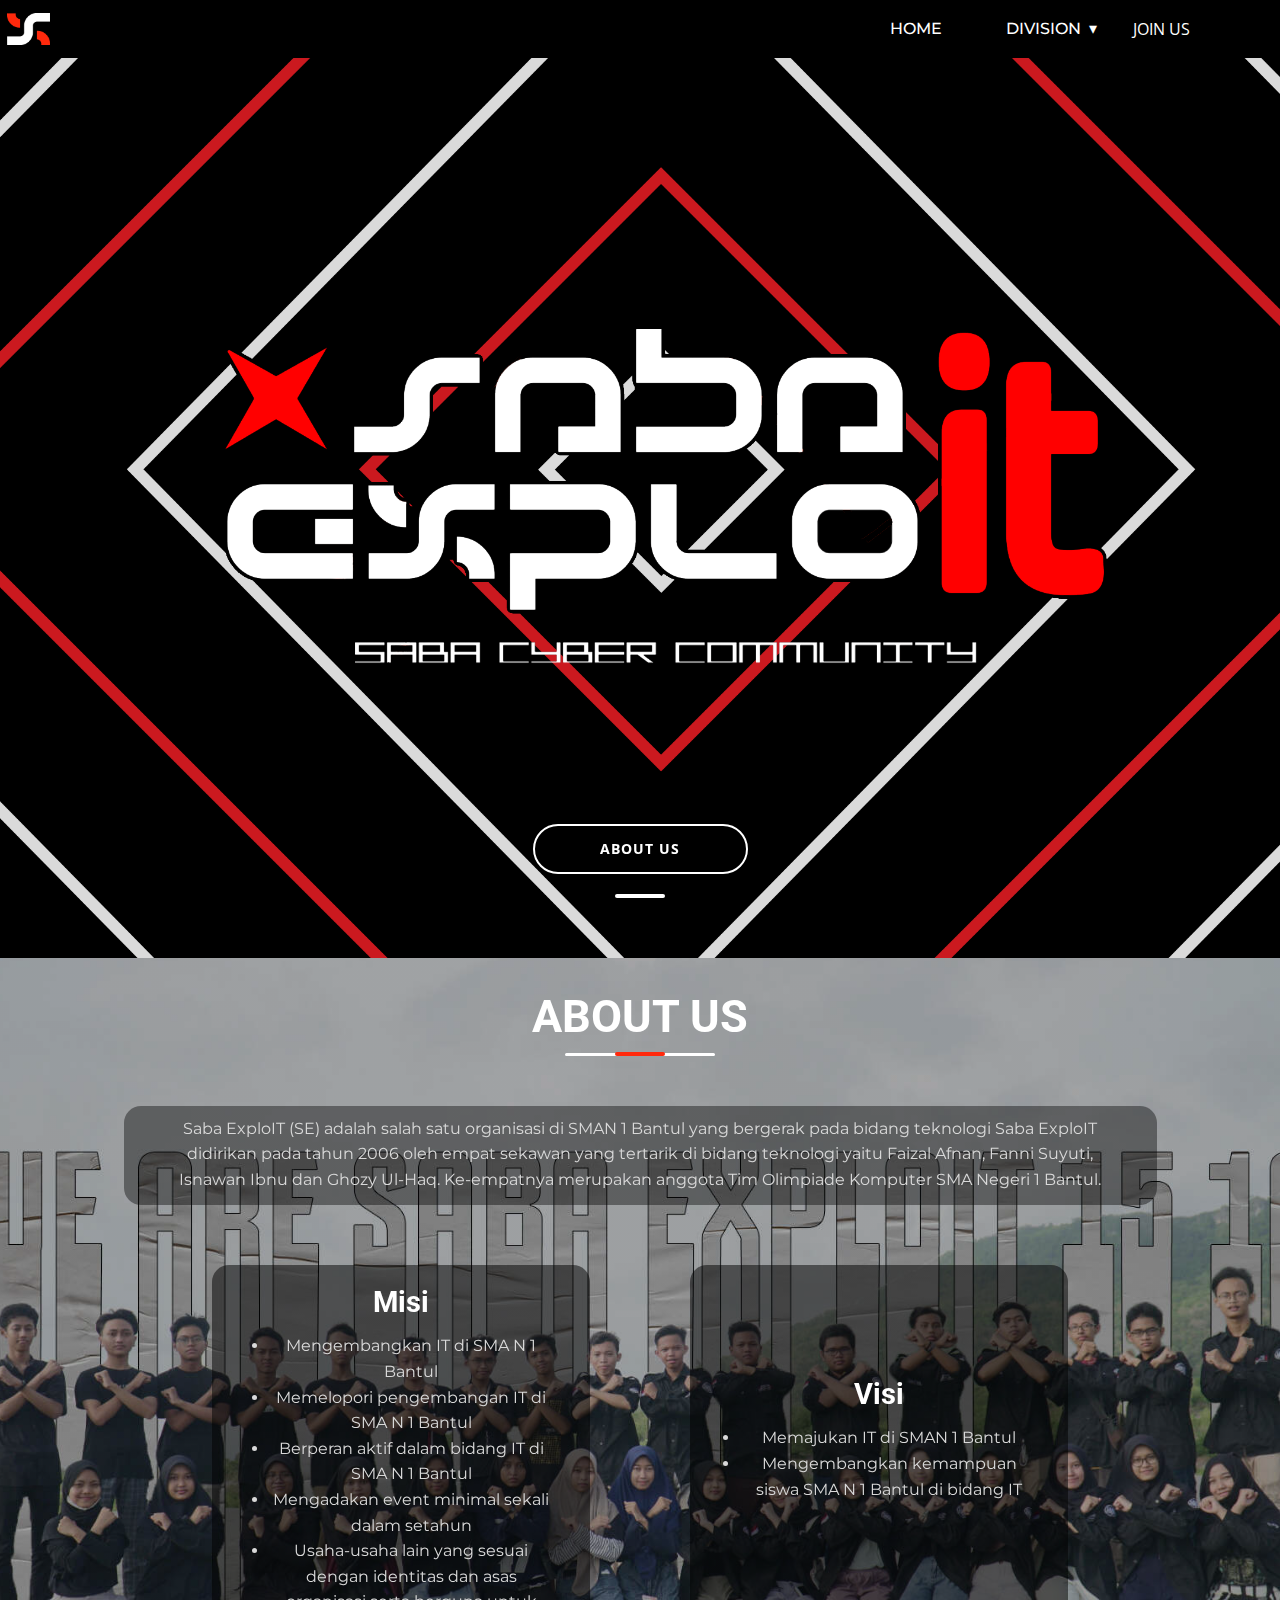
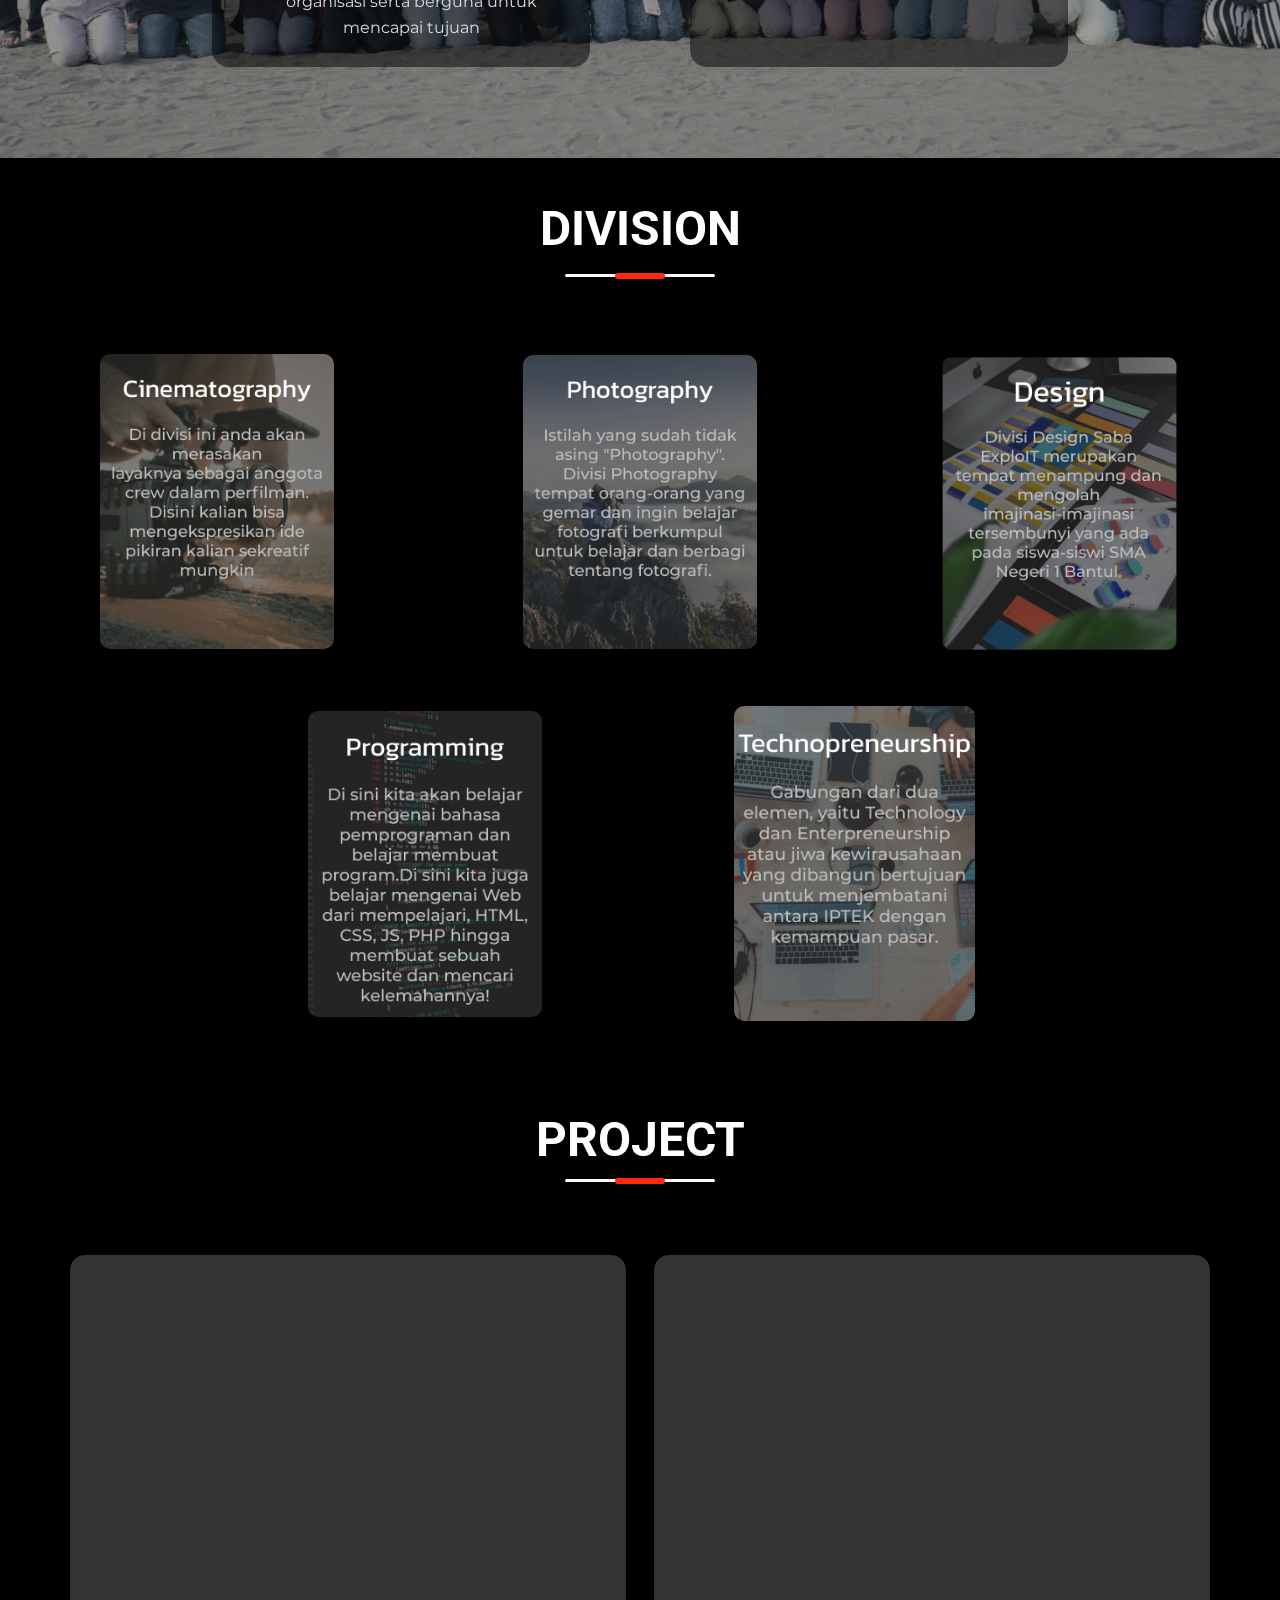
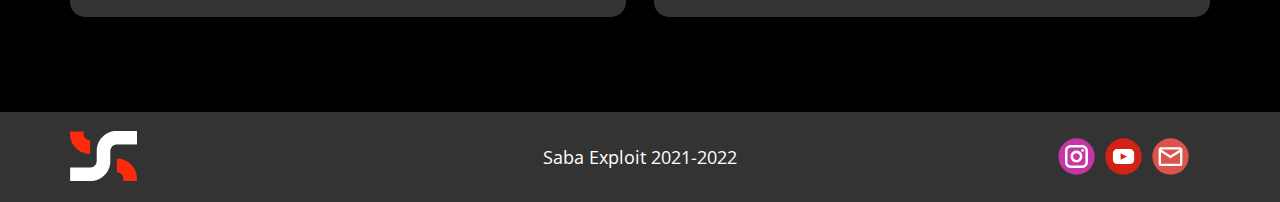
<file: FPSE/index.html>
<!DOCTYPE html>
<html style="font-size: 16px;">

<head>
  <meta name="viewport" content="width=device-width, initial-scale=1.0">
  <meta charset="utf-8">
  <meta name="keywords" content="">
  <meta name="description" content="">
  <meta name="page_type" content="np-template-header-footer-from-plugin">
  <title>Saba ExploIT</title>
  <link rel="stylesheet" href="nicepage.css" media="screen">
  <link rel="stylesheet" href="index.css" media="screen">
  <script src="jquery.js"></script>
  <script class="u-script" type="text/javascript" src="nicepage.js" defer=""></script>
  <link rel="" type="text/javascript" src="se.js">
  </script>
  <meta name="generator" content="Nicepage 3.18.2, nicepage.com">
  <link rel="icon" href="images/favicon.png">
  <link id="u-theme-google-font" rel="stylesheet"
    href="https://fonts.googleapis.com/css?family=Roboto:100,100i,300,300i,400,400i,500,500i,700,700i,900,900i|Open+Sans:300,300i,400,400i,600,600i,700,700i,800,800i">
  <link id="u-page-google-font" rel="stylesheet"
    href="https://fonts.googleapis.com/css?family=Montserrat:100,100i,200,200i,300,300i,400,400i,500,500i,600,600i,700,700i,800,800i,900,900i">

  <script type="application/ld+json">{
		"@context": "http://schema.org",
		"@type": "Organization",
		"name": "Site1",
		"logo": "images/lOGO.png",
		"sameAs": [
				"https://instagram.com/sabaexploit",
				"https://www.youtube.com/channel/UCCcDG-8-O5yTFcfyMOne2TQ",
				"mailto:sabae.exploit@gmail.com"
		]
}</script>

  <meta name="theme-color" content="#478ac9">
  <meta property="og:title" content="Saba ExploIT">
  <meta property="og:description" content="">
  <meta property="og:type" content="website">
</head>

<body class="u-body u-image u-stick-footer"
  style="background-position: 50% 50%; background-attachment: scroll; background-image: url(&quot;images/16_9Potrait1.png&quot;);">
  <header class="u-black u-clearfix u-header u-sticky u-header" id="sec-2687">
    <div class="u-clearfix u-sheet u-sheet-1">
      <a href="http://www.sabaexploit.site" data-page-id="98524696" class="u-align-left u-image u-logo u-image-1"
        data-image-width="150" data-image-height="112" title="Home">
        <img src="images/lOGO.png" class="u-logo-image u-logo-image-1" data-image-width="42.6667">
      </a>
      <nav class="u-align-right u-dropdown-icon u-menu u-menu-dropdown u-menu-open-right u-offcanvas u-menu-1"
        data-responsive-from="SM">
        <div class="menu-collapse u-custom-font u-font-montserrat"
          style="font-size: 1rem; letter-spacing: 0px; font-weight: 500;">
          <a class="u-button-style u-custom-active-border-color u-custom-active-color u-custom-border u-custom-border-color u-custom-borders u-custom-color u-custom-hover-border-color u-custom-hover-color u-custom-left-right-menu-spacing u-custom-padding-bottom u-custom-text-active-color u-custom-text-color u-custom-text-hover-color u-custom-top-bottom-menu-spacing u-nav-link u-text-active-palette-1-base u-text-hover-palette-2-base u-text-white"
            href="#">
            <svg>
              <use xmlns:xlink="http://www.w3.org/1999/xlink" xlink:href="#menu-hamburger"></use>
            </svg>
            <svg version="1.1" xmlns="http://www.w3.org/2000/svg" xmlns:xlink="http://www.w3.org/1999/xlink">
              <defs>
                <symbol id="menu-hamburger" viewBox="0 0 16 16" style="width: 16px; height: 16px;">
                  <rect y="1" width="16" height="2"></rect>
                  <rect y="7" width="16" height="2"></rect>
                  <rect y="13" width="16" height="2"></rect>
                </symbol>
              </defs>
            </svg>
          </a>
        </div>

        <!-- NAVBAR -->
        <!-- only applies to desktop screen size -->
        <div class="u-custom-menu u-nav-container">
          <ul class="u-custom-font u-font-montserrat u-nav u-spacing-20 u-unstyled u-nav-1">

            <!-- home button navbar -->
            <li class="u-nav-item"><a
                class="u-active-grey-80 u-black u-border-active-palette-1-base u-border-hover-palette-1-base u-button-style u-hover-grey-80 u-nav-link u-text-active-white u-text-hover-white"
                href="http://www.sabaexploit.site" style="padding: 10px 20px;">HOME</a>
            </li>

            <!-- division dropdown navbar -->
            <li class="u-nav-item"><a
                class="u-active-grey-80 u-black u-border-active-palette-1-base u-border-hover-palette-1-base u-button-style u-hover-grey-80 u-nav-link u-text-active-white u-text-hover-white"
                style="padding: 10px 20px;">DIVISION</a>
              <!-- popup starts here -->
              <div class="u-nav-popup">
                <ul class="u-h-spacing-12 u-nav u-unstyled u-v-spacing-20 u-nav-2">
                  <!-- programming dropdown -->
                  <li class="u-nav-item"><a class="u-button-style u-grey-80 u-nav-link"
                      href="Program.html">Programming</a>
                  </li>

                  <!-- cinematography dropdown -->
                  <li class="u-nav-item"><a class="u-button-style u-grey-80 u-nav-link"
                      href="Cine.html">Cinematography</a>
                  </li>

                  <!-- technopreneurship dropdown -->
                  <li class="u-nav-item"><a class="u-button-style u-grey-80 u-nav-link"
                      href="Techno.html">Technopreneurship</a>
                  </li>

                  <!-- photography dropdown -->
                  <li class="u-nav-item"><a class="u-button-style u-grey-80 u-nav-link"
                      href="Photo.html">Photography</a>
                  </li>

                  <!-- design dropdown -->
                  <li class="u-nav-item">
                    <a class="u-button-style u-grey-80 u-nav-link" href="Design.html">Design</a>
                  </li>
                </ul>
              </div>
            </li>
          </ul>

          <!-- join recruitment button navbar -->
          <li class="u-nav-item">
            <a id="joinus" class="u-active-grey-80 u-black u-border-active-palette-1-base u-border-hover-palette-1-base
              u-button-style u-hover-grey-80 u-nav-link u-text-active-white u-text-hover-whit"
              href="https://drive.google.com/drive/folders/1wQdrQHkvDJRLLK3T26f3AsunjgOxPjs8?usp=sharing"
              style="padding: 10px 20px;">JOIN US</a>
          </li>

        </div>

        <!-- NAVBAR -->
        <!-- only applies to MOBILE screen size -->
        <div class="u-custom-menu u-nav-container-collapse">
          <div class="u-black u-container-style u-inner-container-layout u-opacity u-opacity-95 u-sidenav">
            <div class="u-sidenav-overflow">
              <div class="u-menu-close"></div>
              <ul class="u-align-center u-nav u-popupmenu-items u-unstyled u-nav-3">

                <!-- home button navbar -->
                <li class="u-nav-item"><a class="u-button-style u-nav-link" href="http://www.sabaexploit.site"
                    style="padding: 10px 20px;">HOME</a>
                </li>

                <!-- division dropdown -->
                <li class="u-nav-item"><a class="u-button-style u-nav-link" style="padding: 10px 20px;">DIVISION</a>
                  <div class="u-nav-popup">
                    <ul class="u-h-spacing-12 u-nav u-unstyled u-v-spacing-20 u-nav-4">
                      <!-- programming dropdown -->
                      <li class="u-nav-item"><a class="u-button-style u-grey-80 u-nav-link"
                          href="Program.html">Programming</a>
                      </li>

                      <!-- cine dropdown -->
                      <li class="u-nav-item"><a class="u-button-style u-grey-80 u-nav-link"
                          href="Cine.html">Cinematography</a>
                      </li>

                      <!-- techno  dropdown-->
                      <li class="u-nav-item"><a class="u-button-style u-grey-80 u-nav-link"
                          href="Techno.html">Technopreneurship</a>
                      </li>

                      <!-- photo dropdown -->
                      <li class="u-nav-item"><a class="u-button-style u-grey-80 u-nav-link"
                          href="Photo.html">Photography</a>
                      </li>

                      <!-- design dropdown -->
                      <li class="u-nav-item"><a class="u-button-style u-grey-80 u-nav-link"
                          href="Design.html">Design</a>
                      </li>
                    </ul>
                  </div>
                </li>

                <!-- open recruitment navbar -->
                <li class="u-nav-item">
                  <a id="joinus-m" class="u-active-grey-80 u-black u-border-active-palette-1-base u-border-hover-palette-1-base
              u-button-style u-hover-grey-80 u-nav-link u-text-active-white u-text-hover-whit"
                    href="https://drive.google.com/drive/folders/1wQdrQHkvDJRLLK3T26f3AsunjgOxPjs8?usp=sharing">JOIN
                    US</a>
                </li>

              </ul>
            </div>
          </div>
          <div class="u-black u-menu-overlay u-opacity u-opacity-70"></div>
        </div>
      </nav>
    </div>
  </header>

  <!-- loading goes here -->
  <div class="loader-wrapper">
    <svg class="loader" width="200" height="200" viewBox="0 0 100 100">
      <polyline class="line-cornered stroke-still" points="0,0 100,0 100,100" stroke-width="10" fill="none"></polyline>
      <polyline class="line-cornered stroke-still" points="0,0 0,100 100,100" stroke-width="10" fill="none"></polyline>
      <polyline class="line-cornered stroke-animation" points="0,0 100,0 100,100" stroke-width="10" fill="none">
      </polyline>
      <polyline class="line-cornered stroke-animation" points="0,0 0,100 100,100" stroke-width="10" fill="none">
      </polyline>
    </svg>
  </div>
  <script>
    $(window).on("load", function () {
      $(".loader-wrapper").fadeOut("slow");
      $("html").css("overflow", "visible");
    });
  </script>


  <section
    class="u-align-center-lg u-align-center-md u-align-center-sm u-align-center-xs u-clearfix u-image u-section-1"
    id="sec-7cc8" data-image-width="2160" data-image-height="3834">
    <div class="u-align-left u-clearfix u-sheet u-valign-bottom u-sheet-1">
      <a href="index.html#aboutus" data-page-id="98524696"
        class="u-border-2 u-border-hover-custom-color-1 u-border-white u-btn u-btn-round u-button-style u-hover-custom-color-1 u-none u-radius-50 u-text-white u-btn-1"
        data-animation-name="bounceIn" data-animation-duration="1000" data-animation-delay="0"
        data-animation-direction="">ABOUT US</a>
      <div class="u-radius-10 u-shape u-shape-round u-white u-shape-1" data-animation-name="bounceIn"
        data-animation-duration="1000" data-animation-delay="0" data-animation-direction=""></div>
    </div>
  </section>
  <section class="skrollable u-align-center u-clearfix u-image u-shading u-section-2" id="aboutus"
    data-image-width="1300" data-image-height="755">
    <div class="u-clearfix u-sheet u-sheet-1">
      <h2 class="u-text u-text-body-alt-color u-text-default u-text-1" data-animation-name="fadeIn"
        data-animation-duration="1000" data-animation-delay="0" data-animation-direction="">ABO<span
          style="font-weight: 700;"></span>UT US
      </h2>
      <div class="u-container-style u-group u-group-1">
        <div class="u-container-layout">
          <div class="u-align-center u-expanded-width u-radius-10 u-shape u-shape-round u-white u-shape-1"
            data-animation-name="fadeIn" data-animation-duration="1000" data-animation-delay="0"></div>
          <div class="u-absolute-hcenter u-custom-color-1 u-expanded-height u-radius-10 u-shape u-shape-round u-shape-2"
            data-animation-name="fadeIn" data-animation-duration="1000" data-animation-delay="0"
            data-animation-direction=""></div>
        </div>
      </div>
      <div
        class="u-align-center-lg u-align-center-md u-align-center-sm u-align-center-xl u-align-justify-xs u-black u-container-style u-group u-opacity u-opacity-40 u-radius-17 u-shape-round u-group-2"
        data-animation-name="fadeIn" data-animation-duration="750" data-animation-delay="0" data-animation-direction="">
        <div class="u-container-layout u-valign-middle-xs u-container-layout-2">
          <p class="u-align-center u-custom-font u-font-montserrat u-text u-text-grey-15 u-text-2">Saba ExploIT (SE)
            adalah salah satu organisasi di SMAN 1 Bantul yang bergerak pada bidang teknologi Saba ExploIT didirikan
            pada tahun 2006 oleh empat sekawan yang tertarik di bidang teknologi yaitu Faizal Afnan, Fanni Suyuti,
            Isnawan Ibnu dan Ghozy Ul-Haq. Ke-empatnya merupakan anggota Tim Olimpiade Komputer SMA Negeri 1 Bantul.</p>
        </div>
      </div>
      <div class="u-clearfix u-expanded-width-sm u-expanded-width-xs u-gutter-100 u-layout-wrap u-layout-wrap-1">
        <div class="u-layout">
          <div class="u-layout-row">
            <div class="u-container-style u-layout-cell u-size-30 u-layout-cell-1">
              <div class="u-container-layout u-container-layout-3">
                <div
                  class="u-black u-container-style u-expanded-width u-group u-opacity u-opacity-50 u-radius-17 u-shape-round u-group-3"
                  data-animation-name="fadeIn" data-animation-duration="750" data-animation-delay="250"
                  data-animation-direction="">
                  <div class="u-container-layout u-container-layout-4">
                    <h6 class="u-align-center u-text u-text-white u-text-3">Misi</h6>
                    <ul class="u-align-center u-custom-font u-font-montserrat u-text u-text-grey-15 u-text-4">
                      <li>Mengembangkan IT di SMA N 1 Bantul</li>
                      <li>Memelopori pengembangan IT di SMA N 1 Bantul</li>
                      <li>Berperan aktif dalam bidang IT di SMA N 1 Bantul</li>
                      <li>Mengadakan event minimal sekali dalam setahun</li>
                      <li>Usaha-usaha lain yang sesuai dengan identitas dan asas organisasi serta berguna untuk mencapai
                        tujuan</li>
                    </ul>
                  </div>
                </div>
              </div>
            </div>
            <div class="u-container-style u-layout-cell u-size-30 u-layout-cell-2">
              <div class="u-container-layout u-container-layout-5">
                <div
                  class="u-absolute-hcenter u-black u-container-style u-expanded u-group u-opacity u-opacity-50 u-radius-17 u-shape-round u-group-4"
                  data-animation-name="fadeIn" data-animation-duration="750" data-animation-delay="250"
                  data-animation-direction="">
                  <div class="u-container-layout u-valign-middle-sm u-valign-middle-xs u-container-layout-6">
                    <h5 class="u-align-center u-text u-text-default u-text-5">Visi </h5>
                    <ul class="u-align-center u-custom-font u-font-montserrat u-text u-text-grey-15 u-text-6">
                      <li>Memajukan IT di SMAN 1 Bantul</li>
                      <li>Mengembangkan kemampuan siswa SMA N 1 Bantul di bidang IT</li>
                    </ul>
                  </div>
                </div>
              </div>
            </div>
          </div>
        </div>
      </div>
    </div>
  </section>
  <section class="u-black u-clearfix u-section-3" id="sec-bd37">
    <div class="u-clearfix u-sheet u-sheet-1">
      <h1 class="u-align-center u-text u-text-1" data-animation-name="fadeIn" data-animation-duration="1000"
        data-animation-delay="0" data-animation-direction="Down">DIVISION</h1>
      <div class="u-align-center u-radius-10 u-shape u-shape-round u-white u-shape-1" data-animation-name="fadeIn"
        data-animation-duration="1000" data-animation-delay="0"></div>
      <div class="u-custom-color-1 u-radius-10 u-shape u-shape-round u-shape-2" data-animation-name="fadeIn"
        data-animation-duration="1000" data-animation-delay="0" data-animation-direction=""></div>
      <div class="u-expanded-width u-layout-grid u-list u-list-1">
        <div class="u-repeater u-repeater-1">
          <div class="u-container-style u-list-item u-repeater-item">
            <div class="u-container-layout u-similar-container u-container-layout-1">
              <div
                class="u-align-center-xs u-align-left-lg u-align-left-md u-align-left-sm u-align-left-xl u-container-style u-effect-hover-liftUp u-group u-radius-10 u-shape-round u-group-1"
                data-image-width="280" data-image-height="350" data-href="Cine.html" data-page-id="989614870"
                data-animation-name="zoomIn" data-animation-duration="1000" data-animation-delay="250"
                data-animation-direction="">
                <div class="u-background-effect u-expanded">
                  <div class="u-background-effect-image u-expanded u-image u-image-1" data-image-width="280"
                    data-image-height="350"></div>
                </div>
                <div class="u-container-layout u-container-layout-2"></div>
              </div>
              <div
                class="u-align-center-xs u-align-left-lg u-align-left-md u-align-left-sm u-align-left-xl u-container-style u-effect-hover-liftUp u-group u-radius-10 u-shape-round u-group-2"
                data-image-width="280" data-image-height="350" data-href="Photo.html" data-page-id="574217999"
                data-animation-name="zoomIn" data-animation-duration="1000" data-animation-delay="250"
                data-animation-direction="">
                <div class="u-background-effect u-expanded">
                  <div class="u-background-effect-image u-expanded u-image u-image-2" data-image-width="280"
                    data-image-height="350"></div>
                </div>
                <div class="u-container-layout u-container-layout-3"></div>
              </div>
              <div
                class="u-align-center-xs u-align-left-lg u-align-left-md u-align-left-sm u-align-left-xl u-container-style u-effect-hover-liftUp u-group u-radius-10 u-shape-round u-group-3"
                data-image-width="300" data-image-height="370" data-href="Design.html" data-page-id="177224864"
                data-animation-name="zoomIn" data-animation-duration="1000" data-animation-delay="250"
                data-animation-direction="">
                <div class="u-background-effect u-expanded">
                  <div class="u-background-effect-image u-expanded u-image u-image-3" data-image-width="300"
                    data-image-height="370"></div>
                </div>
                <div class="u-container-layout u-container-layout-4"></div>
              </div>
            </div>
          </div>
        </div>
      </div>
      <div class="u-align-left u-container-style u-expanded-width u-group u-shape-rectangle u-group-4">
        <div class="u-container-layout u-container-layout-5">
          <div
            class="u-align-center-xs u-align-left-lg u-align-left-md u-align-left-sm u-align-left-xl u-container-style u-effect-hover-liftUp u-group u-radius-10 u-shape-round u-group-5"
            data-image-width="280" data-image-height="350" data-href="Program.html" data-page-id="3045021156"
            data-animation-name="zoomIn" data-animation-duration="1000" data-animation-delay="250"
            data-animation-direction="">
            <div class="u-background-effect u-expanded">
              <div class="u-background-effect-image u-expanded u-image u-image-4" data-image-width="280"
                data-image-height="350"></div>
            </div>
            <div class="u-container-layout u-container-layout-6"></div>
          </div>
          <div
            class="u-align-center-xs u-align-left-lg u-align-left-md u-align-left-sm u-align-left-xl u-container-style u-effect-hover-liftUp u-group u-radius-10 u-shape-round u-group-6"
            data-image-width="280" data-image-height="350" data-href="Techno.html" data-page-id="52066811"
            data-animation-name="zoomIn" data-animation-duration="1000" data-animation-delay="250"
            data-animation-direction="">
            <div class="u-background-effect u-expanded">
              <div class="u-background-effect-image u-expanded u-image u-image-5" data-image-width="280"
                data-image-height="350" data-href="Design.html" data-page-id="177224864"></div>
            </div>
            <div class="u-container-layout u-container-layout-7"></div>
          </div>
        </div>
      </div>
    </div>
  </section>
  <section class="u-black u-clearfix u-section-4" id="sec-32f0">
    <div class="u-clearfix u-sheet u-sheet-1">

      <!-- project section -->
      <h1 class="u-align-center u-text u-text-default u-text-1" data-animation-name="fadeIn"
        data-animation-duration="1000" data-animation-delay="0">PROJECT<span style="font-weight: 700;"></span>
      </h1>

      <div class="u-radius-10 u-shape u-shape-round u-white u-shape-1" data-animation-name="fadeIn"
        data-animation-duration="1000" data-animation-delay="0"></div>
      <div class="u-align-center u-custom-color-1 u-radius-10 u-shape u-shape-round u-shape-2"
        data-animation-name="fadeIn" data-animation-duration="1000" data-animation-delay="0"></div>

      <div
        class="u-align-center-lg u-align-center-md u-align-center-sm u-align-left-xl u-container-style u-grey-60 u-group u-opacity u-opacity-50 u-radius-15 u-shape-round u-group-1">
        <div class="u-container-layout u-valign-middle u-container-layout-1">
          <div class="u-align-center u-video u-video-contain u-video-1" data-animation-name="fadeIn"
            data-animation-duration="1000" data-animation-delay="750" data-animation-direction="Down">
            <div class="embed-responsive embed-responsive-1">

              <!-- later project -->
              <iframe style="position: absolute;top: 0;left: 0;width: 100%;height: 100%;" class="embed-responsive-item"
                src="https://www.youtube.com/embed/nEVQObYHY54" frameborder="0" allowfullscreen=""></iframe>
            </div>
          </div>
        </div>
      </div>

      <div
        class="u-align-left-xl u-container-style u-grey-60 u-group u-opacity u-opacity-50 u-radius-15 u-shape-round u-group-2">
        <div class="u-container-layout u-valign-middle-xl u-container-layout-2">
          <div class="u-align-center u-video u-video-contain u-video-2" data-animation-name="fadeIn"
            data-animation-duration="1000" data-animation-delay="1000" data-animation-direction="Down">
            <div class="embed-responsive embed-responsive-2">

              <!-- sin x project -->
              <iframe style="position: absolute;top: 0;left: 0;width: 100%;height: 100%;" class="embed-responsive-item"
                src="https://www.youtube.com/embed/G_aNoQPanI0" frameborder="0" allowfullscreen=""></iframe>
            </div>
          </div>
        </div>
      </div>
    </div>
  </section>


  <footer class="u-align-center-md u-align-center-sm u-align-center-xs u-clearfix u-footer u-grey-80" id="sec-1c08">
    <div class="u-clearfix u-sheet u-sheet-1">
      <a href="http://www.sabaexploit.site" data-page-id="98524696" class="u-image u-logo u-image-1"
        data-image-width="67" data-image-height="50" title="Saba ExploIT">
        <img src="images/lOGO.png" class="u-logo-image u-logo-image-1" data-image-width="67">
      </a>
      <div class="u-align-left u-social-icons u-spacing-10 u-social-icons-1">
        <a class="u-social-url" target="_blank" title="Instagram" href="https://instagram.com/sabaexploit"><span
            class="u-icon u-icon-circle u-social-icon u-social-instagram u-icon-1"><svg class="u-svg-link"
              preserveAspectRatio="xMidYMin slice" viewBox="0 0 112 112">
              <use xmlns:xlink="http://www.w3.org/1999/xlink" xlink:href="#svg-ae13"></use>
            </svg><svg class="u-svg-content" viewBox="0 0 112 112" x="0" y="0" id="svg-ae13">
              <circle fill="currentColor" cx="56.1" cy="56.1" r="55"></circle>
              <path fill="#FFFFFF"
                d="M55.9,38.2c-9.9,0-17.9,8-17.9,17.9C38,66,46,74,55.9,74c9.9,0,17.9-8,17.9-17.9C73.8,46.2,65.8,38.2,55.9,38.2
            z M55.9,66.4c-5.7,0-10.3-4.6-10.3-10.3c-0.1-5.7,4.6-10.3,10.3-10.3c5.7,0,10.3,4.6,10.3,10.3C66.2,61.8,61.6,66.4,55.9,66.4z">
              </path>
              <path fill="#FFFFFF"
                d="M74.3,33.5c-2.3,0-4.2,1.9-4.2,4.2s1.9,4.2,4.2,4.2s4.2-1.9,4.2-4.2S76.6,33.5,74.3,33.5z"></path>
              <path fill="#FFFFFF" d="M73.1,21.3H38.6c-9.7,0-17.5,7.9-17.5,17.5v34.5c0,9.7,7.9,17.6,17.5,17.6h34.5c9.7,0,17.5-7.9,17.5-17.5V38.8
            C90.6,29.1,82.7,21.3,73.1,21.3z M83,73.3c0,5.5-4.5,9.9-9.9,9.9H38.6c-5.5,0-9.9-4.5-9.9-9.9V38.8c0-5.5,4.5-9.9,9.9-9.9h34.5
            c5.5,0,9.9,4.5,9.9,9.9V73.3z"></path>
            </svg></span>
        </a>
        <a class="u-social-url" target="_blank" title="YouTube"
          href="https://www.youtube.com/channel/UCCcDG-8-O5yTFcfyMOne2TQ"><span
            class="u-icon u-icon-circle u-social-icon u-social-youtube u-icon-2"><svg class="u-svg-link"
              preserveAspectRatio="xMidYMin slice" viewBox="0 0 112 112">
              <use xmlns:xlink="http://www.w3.org/1999/xlink" xlink:href="#svg-37cb"></use>
            </svg><svg class="u-svg-content" viewBox="0 0 112 112" x="0" y="0" id="svg-37cb">
              <circle fill="currentColor" cx="56.1" cy="56.1" r="55"></circle>
              <path fill="#FFFFFF"
                d="M74.9,33.3H37.3c-7.4,0-13.4,6-13.4,13.4v18.8c0,7.4,6,13.4,13.4,13.4h37.6c7.4,0,13.4-6,13.4-13.4V46.7 C88.3,39.3,82.3,33.3,74.9,33.3L74.9,33.3z M65.9,57l-17.6,8.4c-0.5,0.2-1-0.1-1-0.6V47.5c0-0.5,0.6-0.9,1-0.6l17.6,8.9 C66.4,56,66.4,56.8,65.9,57L65.9,57z">
              </path>
            </svg></span>
        </a>
        <a class="u-social-url" target="_blank" title="Email" href="mailto:sabae.exploit@gmail.com"><span
            class="u-icon u-icon-circle u-social-email u-social-icon u-icon-3"><svg class="u-svg-link"
              preserveAspectRatio="xMidYMin slice" viewBox="0 0 112 112">
              <use xmlns:xlink="http://www.w3.org/1999/xlink" xlink:href="#svg-c1bb"></use>
            </svg><svg class="u-svg-content" viewBox="0 0 112 112" x="0" y="0" id="svg-c1bb">
              <circle fill="currentColor" cx="56.1" cy="56.1" r="55"></circle>
              <path id="path3864" fill="#FFFFFF" d="M27.2,28h57.6c4,0,7.2,3.2,7.2,7.2l0,0v42.7c0,3.9-3.2,7.2-7.2,7.2l0,0H27.2
	c-4,0-7.2-3.2-7.2-7.2V35.2C20,31.1,23.2,28,27.2,28 M56,52.9l28.8-17.8H27.2L56,52.9 M27.2,77.7h57.6V43.5L56,61.3L27.2,43.5V77.7z
	"></path>
            </svg></span>
        </a>
      </div>
      <p class="u-align-center-lg u-align-center-md u-align-center-xl u-text u-text-1">Saba Exploit 2021-2022</p>
    </div>
  </footer><span
    style="height: 64px; width: 64px; margin-left: 0px; margin-right: auto; margin-top: 0px; background-image: none; right: 20px; bottom: 20px"
    class="u-back-to-top u-grey-50 u-icon u-icon-circle u-opacity u-opacity-85 u-spacing-18" data-href="#">
    <svg class="u-svg-link" preserveAspectRatio="xMidYMin slice" viewBox="0 0 551.13 551.13">
      <use xmlns:xlink="http://www.w3.org/1999/xlink" xlink:href="#svg-1d98"></use>
    </svg>
    <svg class="u-svg-content" enable-background="new 0 0 551.13 551.13" viewBox="0 0 551.13 551.13"
      xmlns="http://www.w3.org/2000/svg" id="svg-1d98">
      <path d="m275.565 189.451 223.897 223.897h51.668l-275.565-275.565-275.565 275.565h51.668z"></path>
    </svg>
  </span>
</body>
<script src="links.js"></script>

</html>
</file>
